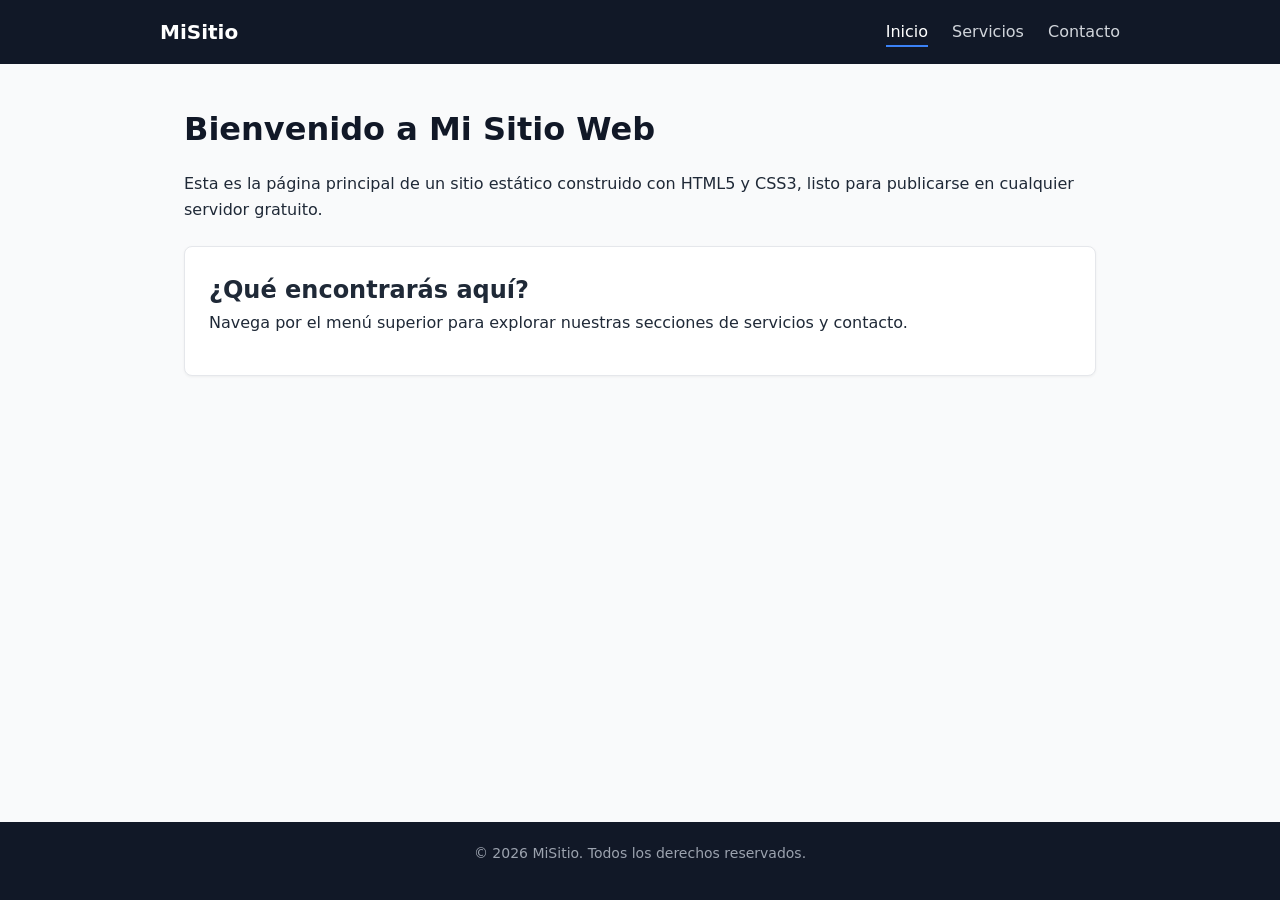
<file: index.html>
<!DOCTYPE html>
<html lang="es">
<head>
  <meta charset="UTF-8">
  <meta name="viewport" content="width=device-width, initial-scale=1.0">
  <title>Inicio | Mi Sitio Web</title>
  <link rel="stylesheet" href="estilos.css">
  <!-- Pega aquí tu código de Google Analytics (gtag.js) -->
  <script async src="https://www.googletagmanager.com/gtm.js?id=GTM-KS4R82WQ"></script>
<script>
  window.dataLayer = window.dataLayer || [];
  function gtag(){dataLayer.push(arguments);}
  gtag('js', new Date());
</script>
</head>
<body>

  <header>
    <nav>
      <a href="index.html" class="logo">MiSitio</a>
      <ul class="menu">
        <li><a href="index.html" class="activo">Inicio</a></li>
        <li><a href="servicios.html">Servicios</a></li>
        <li><a href="contacto.html">Contacto</a></li>
      </ul>
    </nav>
  </header>

  <main>
    <h1>Bienvenido a Mi Sitio Web</h1>
    <p>Esta es la página principal de un sitio estático construido con HTML5 y CSS3, listo para publicarse en cualquier servidor gratuito.</p>
    
    <div class="tarjeta">
      <h2>¿Qué encontrarás aquí?</h2>
      <p>Navega por el menú superior para explorar nuestras secciones de servicios y contacto.</p>
    </div>
  </main>

  <footer>
    <p>&copy; 2026 MiSitio. Todos los derechos reservados.</p>
  </footer>

</body>
</html>
</file>
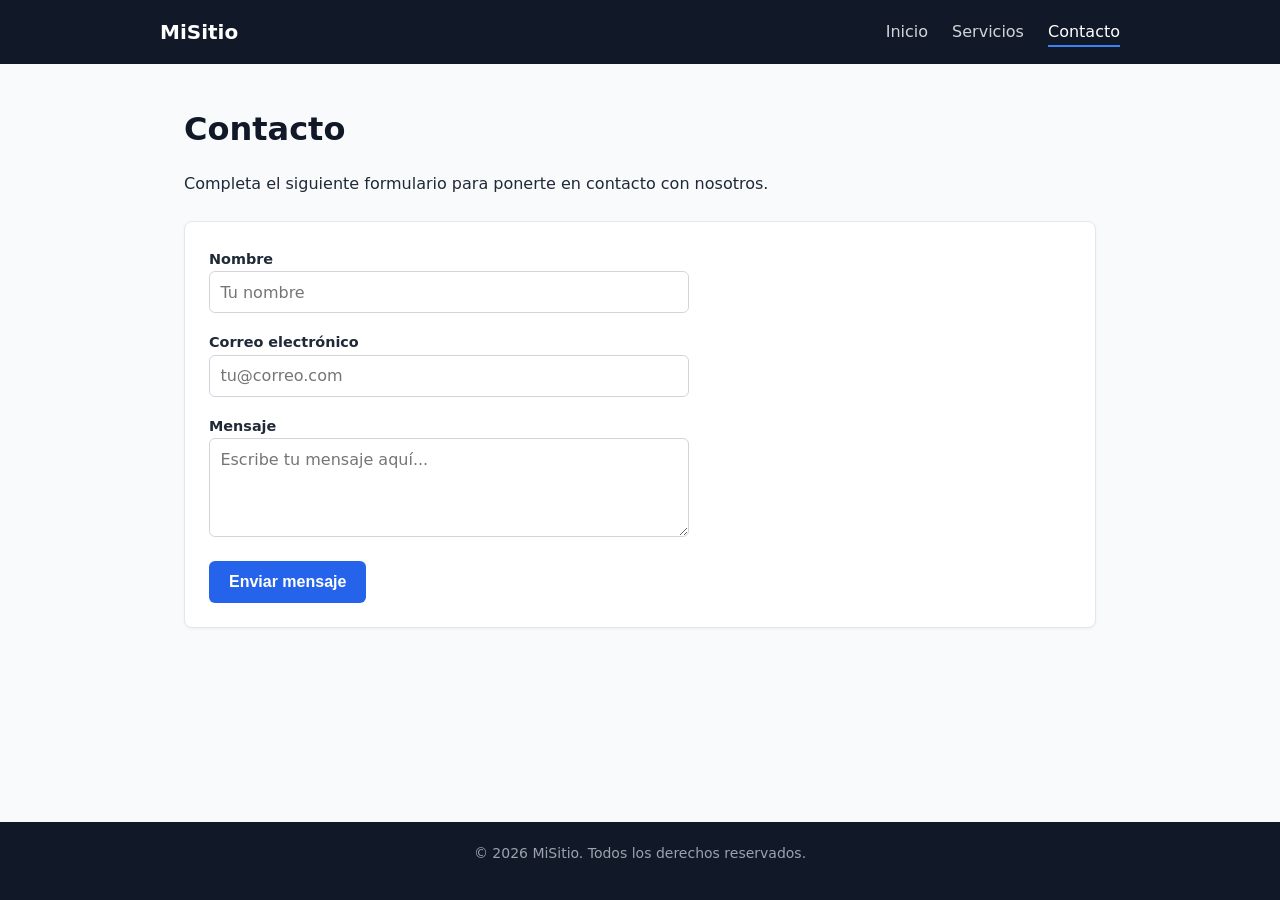
<file: contacto.html>
<!DOCTYPE html>
<html lang="es">
<head>
  <meta charset="UTF-8">
  <meta name="viewport" content="width=device-width, initial-scale=1.0">
  <title>Contacto | Mi Sitio Web</title>
  <link rel="stylesheet" href="estilos.css">
  <!-- Pega aquí tu código de Google Analytics (gtag.js) -->
</head>
<body>

  <header>
    <nav>
      <a href="index.html" class="logo">MiSitio</a>
      <ul class="menu">
        <li><a href="index.html">Inicio</a></li>
        <li><a href="servicios.html">Servicios</a></li>
        <li><a href="contacto.html" class="activo">Contacto</a></li>
      </ul>
    </nav>
  </header>

  <main>
    <h1>Contacto</h1>
    <p>Completa el siguiente formulario para ponerte en contacto con nosotros.</p>

    <div class="tarjeta">
      <form action="#" method="post">
        <div>
          <label for="nombre">Nombre</label>
          <input type="text" id="nombre" name="nombre" placeholder="Tu nombre" required>
        </div>

        <div>
          <label for="correo">Correo electrónico</label>
          <input type="email" id="correo" name="correo" placeholder="tu@correo.com" required>
        </div>

        <div>
          <label for="mensaje">Mensaje</label>
          <textarea id="mensaje" name="mensaje" rows="4" placeholder="Escribe tu mensaje aquí..." required></textarea>
        </div>

        <button type="submit">Enviar mensaje</button>
      </form>
    </div>
  </main>

  <footer>
    <p>&copy; 2026 MiSitio. Todos los derechos reservados.</p>
  </footer>

</body>
</html>
</file>
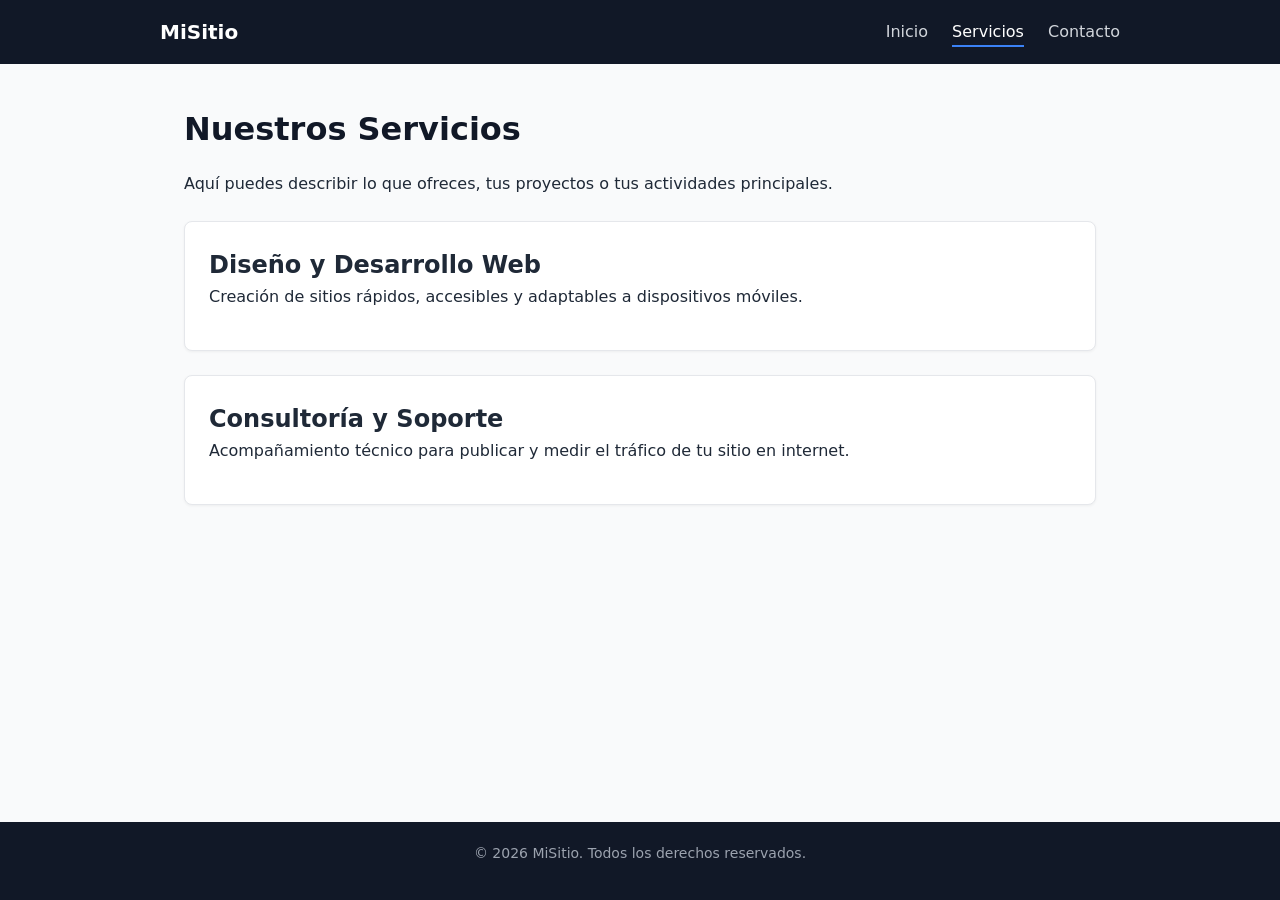
<file: servicios.html>
<!DOCTYPE html>
<html lang="es">
<head>
  <meta charset="UTF-8">
  <meta name="viewport" content="width=device-width, initial-scale=1.0">
  <title>Servicios | Mi Sitio Web</title>
  <link rel="stylesheet" href="estilos.css">
  <!-- Pega aquí tu código de Google Analytics (gtag.js) -->
</head>
<body>

  <header>
    <nav>
      <a href="index.html" class="logo">MiSitio</a>
      <ul class="menu">
        <li><a href="index.html">Inicio</a></li>
        <li><a href="servicios.html" class="activo">Servicios</a></li>
        <li><a href="contacto.html">Contacto</a></li>
      </ul>
    </nav>
  </header>

  <main>
    <h1>Nuestros Servicios</h1>
    <p>Aquí puedes describir lo que ofreces, tus proyectos o tus actividades principales.</p>

    <div class="tarjeta">
      <h2>Diseño y Desarrollo Web</h2>
      <p>Creación de sitios rápidos, accesibles y adaptables a dispositivos móviles.</p>
    </div>

    <div class="tarjeta">
      <h2>Consultoría y Soporte</h2>
      <p>Acompañamiento técnico para publicar y medir el tráfico de tu sitio en internet.</p>
    </div>
  </main>

  <footer>
    <p>&copy; 2026 MiSitio. Todos los derechos reservados.</p>
  </footer>

</body>
</html>
</file>
<file: estilos.css>
/* Estilos generales */
* {
  box-sizing: border-box;
  margin: 0;
  padding: 0;
}

body {
  font-family: system-ui, -apple-system, Segoe UI, Roboto, sans-serif;
  line-height: 1.6;
  color: #1f2937;
  background-color: #f9fafb;
  display: flex;
  flex-direction: column;
  min-height: 100vh;
}

/* Barra de navegación */
header {
  background-color: #111827;
  color: #ffffff;
  padding: 1rem 2rem;
}

nav {
  max-width: 960px;
  margin: 0 auto;
  display: flex;
  justify-content: space-between;
  align-items: center;
  flex-wrap: wrap;
  gap: 1rem;
}

.logo {
  font-size: 1.25rem;
  font-weight: 700;
  color: #ffffff;
  text-decoration: none;
}

.menu {
  list-style: none;
  display: flex;
  gap: 1.5rem;
}

.menu a {
  color: #d1d5db;
  text-decoration: none;
  font-weight: 500;
  padding-bottom: 4px;
  transition: color 0.2s ease;
}

.menu a:hover,
.menu a.activo {
  color: #ffffff;
  border-bottom: 2px solid #3b82f6;
}

/* Contenido principal */
main {
  max-width: 960px;
  width: 100%;
  margin: 2.5rem auto;
  padding: 0 1.5rem;
  flex: 1;
}

h1 {
  font-size: 2rem;
  margin-bottom: 1rem;
  color: #111827;
}

p {
  margin-bottom: 1rem;
}

.tarjeta {
  background: #ffffff;
  border: 1px solid #e5e7eb;
  border-radius: 8px;
  padding: 1.5rem;
  margin-top: 1.5rem;
  box-shadow: 0 1px 3px rgba(0, 0, 0, 0.05);
}

/* Formulario básico */
form {
  display: flex;
  flex-direction: column;
  gap: 1rem;
  max-width: 480px;
}

label {
  font-weight: 600;
  font-size: 0.9rem;
}

input,
textarea {
  width: 100%;
  padding: 0.65rem;
  border: 1px solid #d1d5db;
  border-radius: 6px;
  font-family: inherit;
  font-size: 1rem;
}

button {
  background-color: #2563eb;
  color: #ffffff;
  border: none;
  padding: 0.75rem 1.25rem;
  border-radius: 6px;
  font-size: 1rem;
  font-weight: 600;
  cursor: pointer;
  align-self: flex-start;
}

button:hover {
  background-color: #1d4ed8;
}

/* Pie de página */
footer {
  background-color: #111827;
  color: #9ca3af;
  text-align: center;
  padding: 1.25rem;
  font-size: 0.875rem;
  margin-top: auto;
}
</file>
